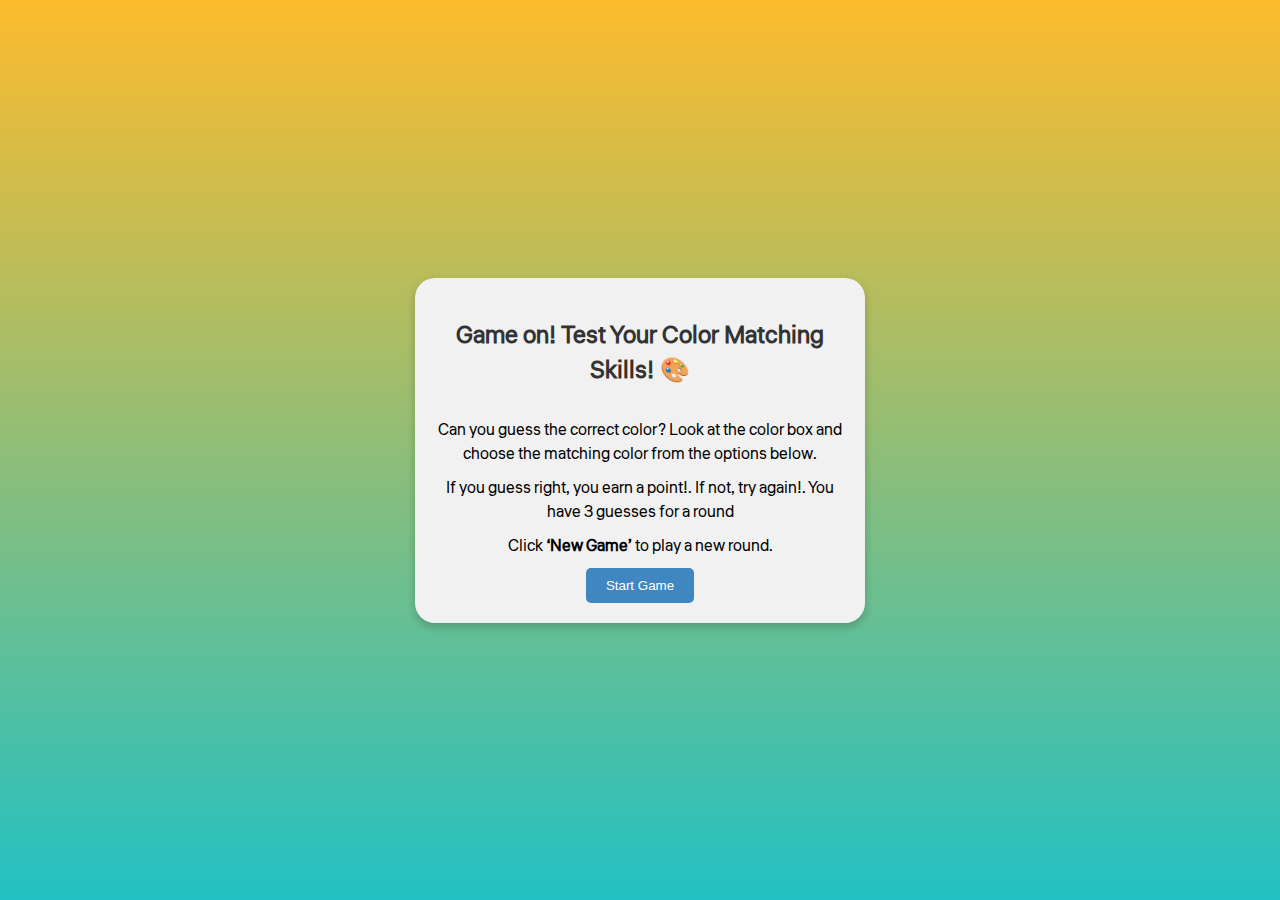
<file: Guessing_Game/index.html>
<!DOCTYPE html>
<html lang="en">
<head>
    <meta charset="UTF-8">
    <meta name="viewport" content="width=device-width, initial-scale=1.0">
    <title>Guess The Color</title>
    <link rel="shortcut icon" href="./assets/icon.png" type="image/x-icon">
    <link rel="stylesheet" href="style.css">
</head>
<body>
    <main>
        <div>
            <div class="start-game" data-testid='gameInstructions'>
                <h1>Game on! Test Your Color Matching Skills! 🎨</h1>
                <p>Can you guess the correct color? Look at the color box and choose the matching color from the options below. </p>
                <p>If you guess right, you earn a point!. If not, try again!. You have 3 guesses for a round</p>
                <p>Click <b>‘New Game’</b> to play a new round.</p>
                <button type="button" id="startGameButton">Start Game</button>
            </div>
            <div class="game hidden">
                <div class="game-container">
                    <div class="game-info">
                        <p data-testid="gameStatus"></p>
                    </div>
                    <div class="color-box" data-testid='colorBox'></div>
                    <div class="game-stats">
                        <p>Score: <span data-testid="score">0</span></p>
                        <p>Guesses: <span id="guessNumber">3</span> remaining</p>
                    </div>
                    <div id="colorOptions">
                        <!-- Color buttons will be added dynamically using JavaScript -->
                    </div>
                    <div class="score">
                        <button type="button" data-testid="newGameButton">New Game</button>
                    </div>
                </div>
            </div>
        </div>
        <div class="modal hidden" id="modal">
            <div class="modal-content">
                <div>
                    <h2>Game Over!</h2>
                    <button type="button" class="close-btn">❌</button>
                </div>
                <p>Your score is <span data-testid="finalScore">0</span></p>
                <div>
                    <button type="button" id="playAgainButton" data-testid="playAgainButton">Play Again</button>
                    <button type="button" id="quitGameButton">Quit Game</button>
                </div>
            </div>
        </div>
        
    </main>

    <script src="script.js"></script>
</body>
</html>
</file>
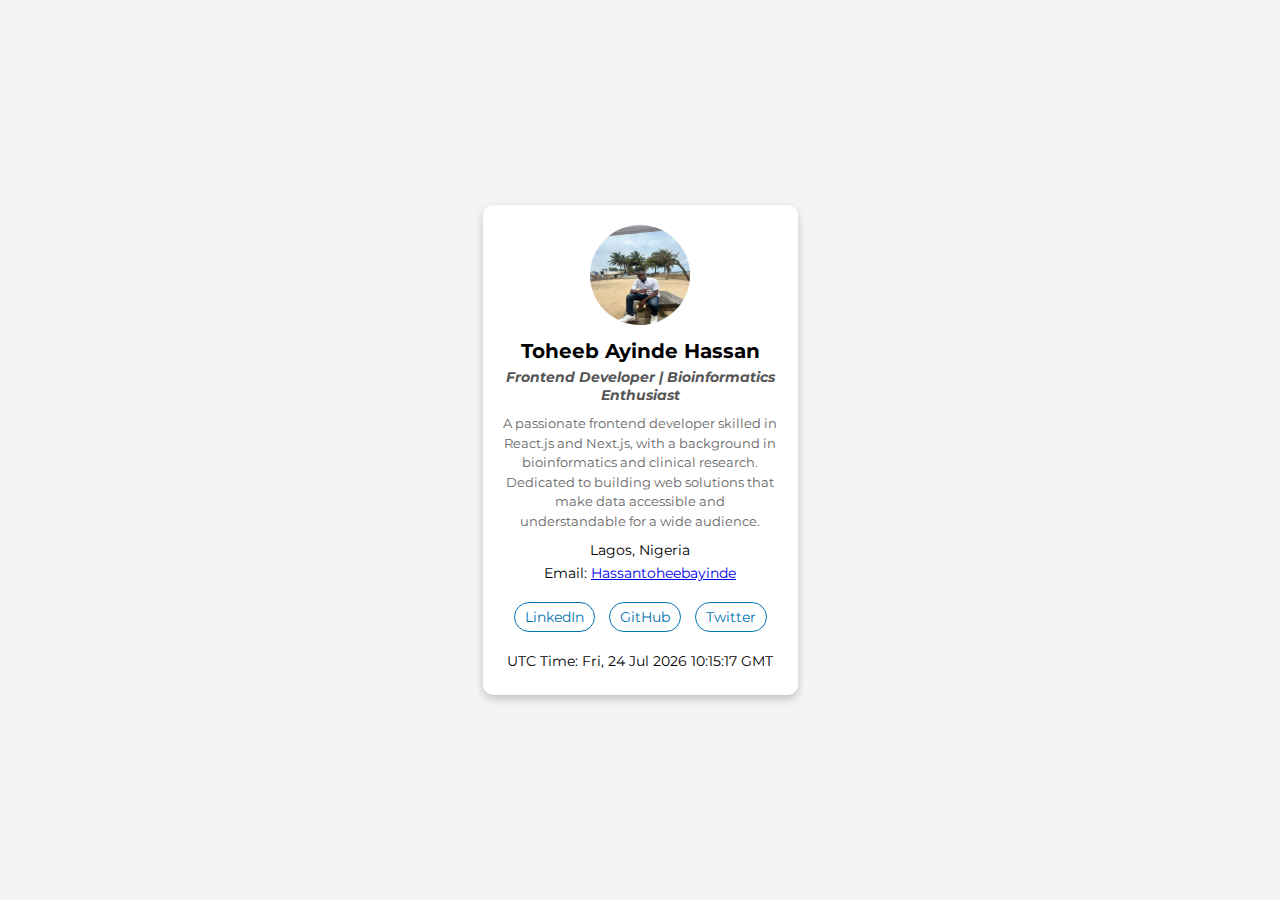
<file: profile_card/index.html>
<!DOCTYPE html>
<html lang="en">
<head>
    <meta charset="UTF-8">
    <meta name="viewport" content="width=device-width, initial-scale=1.0">
    <title>Pofile Card</title>
    <link rel="stylesheet" href="style.css">
</head>
<body>
    <main>
        <div class="profile-card">
            <img src="./images/IMG-20240928-WA0003.jpg" alt="Profile Picture" class="profile-picture" data-testid="profilePicture">
            
            <h2 data-testid="fullName">Toheeb Ayinde Hassan</h2>
            
            <p class="job-title" data-testid="jobTitle">Frontend Developer | Bioinformatics Enthusiast</p>
            
            <p class="bio" data-testid="shortBio">
                A passionate frontend developer skilled in React.js and Next.js, with a background in bioinformatics and clinical research. 
                Dedicated to building web solutions that make data accessible and understandable for a wide audience.
            </p>
            
            <p class="location" data-testid="currentLocation">Lagos, Nigeria</p>
            
            <p class="email" data-testid="emailAddress">
                Email: <a href="mailto:hassantoheebayinde@gmail.com">Hassantoheebayinde</a>
            </p>
            
            <div class="social-links" data-testid="socialLinks">
                <a href="https://www.linkedin.com/in/toheeb" target="_blank">LinkedIn</a>
                <a href="https://github.com/hassan-ayinde" target="_blank">GitHub</a>
                <a href="https://x.com/HassanToheebAy1" target="_blank">Twitter</a>
            </div>
    
            <p class="utc-time" data-testid="currentTimeUTC">UTC Time: <span id="utc-time"></span></p>
        </div>
    </main>

    <script src="script.js"></script>
</body>
</html>
</file>
<file: Guessing_Game/style.css>
@import url('https://fonts.googleapis.com/css2?family=Liter&display=swap');
*{
    margin: 0;
    padding: 0;
    box-sizing: border-box;
}
html{
    height: 100vh;
}
body{
    font-family: "Liter", serif;
    font-style: normal;
    background: rgb(34,193,195);
    background: linear-gradient(0deg, rgba(34,193,195,1) 0%, rgba(253,187,45,1) 100%);
}

main{
    display: flex;
    justify-content: center;
    align-items: center;
    height: 100vh;
    width: 90%;
    margin: auto;
    max-width: 450px;
}
.hidden{
    display: none;
}
.visible{
    display: block;
}
.start-game,.game{
    background-color: #f1f1f1;
    padding: 20px;
    border-radius: 20px;
    text-align: center;
    box-shadow: 0px 4px 10px rgba(0, 0, 0, 0.2);
}
.game{
    width: 90vw;
    max-width: 450px;
    height: auto;
    padding: 20px 10px;
}
.game-container{
    display: flex;
    justify-content: space-around;
    align-items: center;
    /* height: 100%; */
    flex-direction: column;
}
.game-info{
    margin-bottom: 10px;
    font-size: larger;
}
.game-stats{
    margin: 10px 0;
}
.start-game h1{
    text-align: center;
    padding: 20px;
    font-size: 1.5rem;
    color: #333;
}
.start-game p{
    line-height: 1.5;
    margin: 10px 0;
}
.start-game button,.game button{
    padding: 10px 20px;
    border: none;
    background-color: #4087c2;
    color: white;
    cursor: pointer;
    border-radius: 5px;
}
.start-game button:hover,.game button:hover{
    background-color: #3070a1;
}
.score button{
    border-radius: 5px !important;
}
.game button{
    margin-top: 20px;
    border-radius: 0;
}
.color-box{
    background-color: #4087c2;
    height: 90px;
    width: 100px;
    border: 1px solid #333;
}
#colorOptions{
    display: grid;
    grid-template-columns: repeat(3, 1fr);
    width: 100%;
    gap: 10px;
}
#colorOptions button{
    width: 100%;
    height: 70px;
    cursor: pointer;
    border: none;
    margin: 0;
    border: 1px solid #333;
}
.color-options button:nth-child(1){
    background-color: #1E90FF;
}
.color-options button:nth-child(2){
    background-color: #4087c2;
}
.color-options button:nth-child(3){
    background-color: #4A90E2;
}
.color-options button:nth-child(4){
    background-color: #5691d4;
}
.color-options button:nth-child(5){
    background-color: #87CEFA;
}
.color-options button:nth-child(6){
    background-color: #4169E1;
}

/* Modal */
.modal {
    display: none; /* Hidden by default */
    position: fixed; /* Stay in place */
    z-index: 1000; /* Ensure it’s on top */
    left: 50%;
    top: 50%;
    transform: translate(-50%, -50%);
    width: 300px;
    padding: 20px;
    background-color: white;
    border-radius: 10px;
    box-shadow: 0px 4px 10px rgba(0, 0, 0, 0.2);
    text-align: center;
}

.modal-content {
    padding: 20px;
}

.modal button {
    margin-top: 10px;
    padding: 10px 15px;
    border: none;
    background-color: #4087c2;
    color: white;
    cursor: pointer;
    border-radius: 5px;
}

.modal button:hover {
    background-color: #3070a1;
}

.modal .close-btn {
    background-color: red;
    margin-left: 10px;
}
@media screen and (min-width: 568px) {
    .game{
        height: auto;
    }
    .color-box{
        width: 150px;
        height: 100px;
    }
    #colorOptions{
        padding: 10px;
    }
}

/* Animation */
@keyframes fadeIn {
    from {
        opacity: 0;
    }
    to {
        opacity: 1;
    }
}
.fadeIn {
    animation-name: fadeIn;
    animation-duration: 5s;
}

@keyframes celebration {
    0% { transform: scale(1); opacity: 1; }
    20% { transform: scale(1.5); opacity: 0.8; }
    40% { transform: scale(1); opacity: 1; }
    60% { transform: scale(1.5); opacity: 0.8; }
    80% { transform: scale(1); opacity: 1; }
    100% { transform: scale(1.5); opacity: 0.8; }
}

.celebrate {
    animation: celebration 0.5s ease-in-out;
}
</file>
<file: profile_card/style.css>
@import url('https://fonts.googleapis.com/css2?family=Montserrat:ital,wght@0,100..900;1,100..900&display=swap');

* {
    margin: 0;
    padding: 0;
    box-sizing: border-box;
    font-family: "Montserrat", serif;
    font-optical-sizing: auto;
}

body {
    display: flex;
    justify-content: center;
    align-items: center;
    height: 100vh;
    background-color: #f4f4f4;
}

.profile-card {
    background: white;
    padding: 20px;
    border-radius: 10px;
    text-align: center;
    box-shadow: 0 4px 8px rgba(0, 0, 0, 0.2);
    max-width: 350px;
    width: 90%;
    margin: auto;
}

.profile-picture {
    width: 100px;
    height: 100px;
    border-radius: 50%;
    margin-bottom: 10px;
}

h2 {
    font-size: 20px;
    margin-bottom: 5px;
}

.job-title {
    font-size: 14px;
    color: #555;
    margin-bottom: 10px;
    text-align: center;
    font-style: italic;
    font-weight: bold;
}

.bio {
    font-size: 13px;
    line-height: 1.5;
    color: #666;
    margin-bottom: 10px;
}

.location, .email, .utc-time {
    font-size: 14px;
    margin-bottom: 5px;
}

.social-links {
    margin: 15px 0;
}
.social-links a {
    display: inline-block;
    margin: 5px;
    color: #0073b1;
    text-decoration: none;
    font-size: 14px;
    border: 1px solid #0073b1;
    padding: 5px 10px;
    border-radius: 15px;
}

.social-links a:hover {
    background-color: #0073b1;
    color: white;
}
</file>
